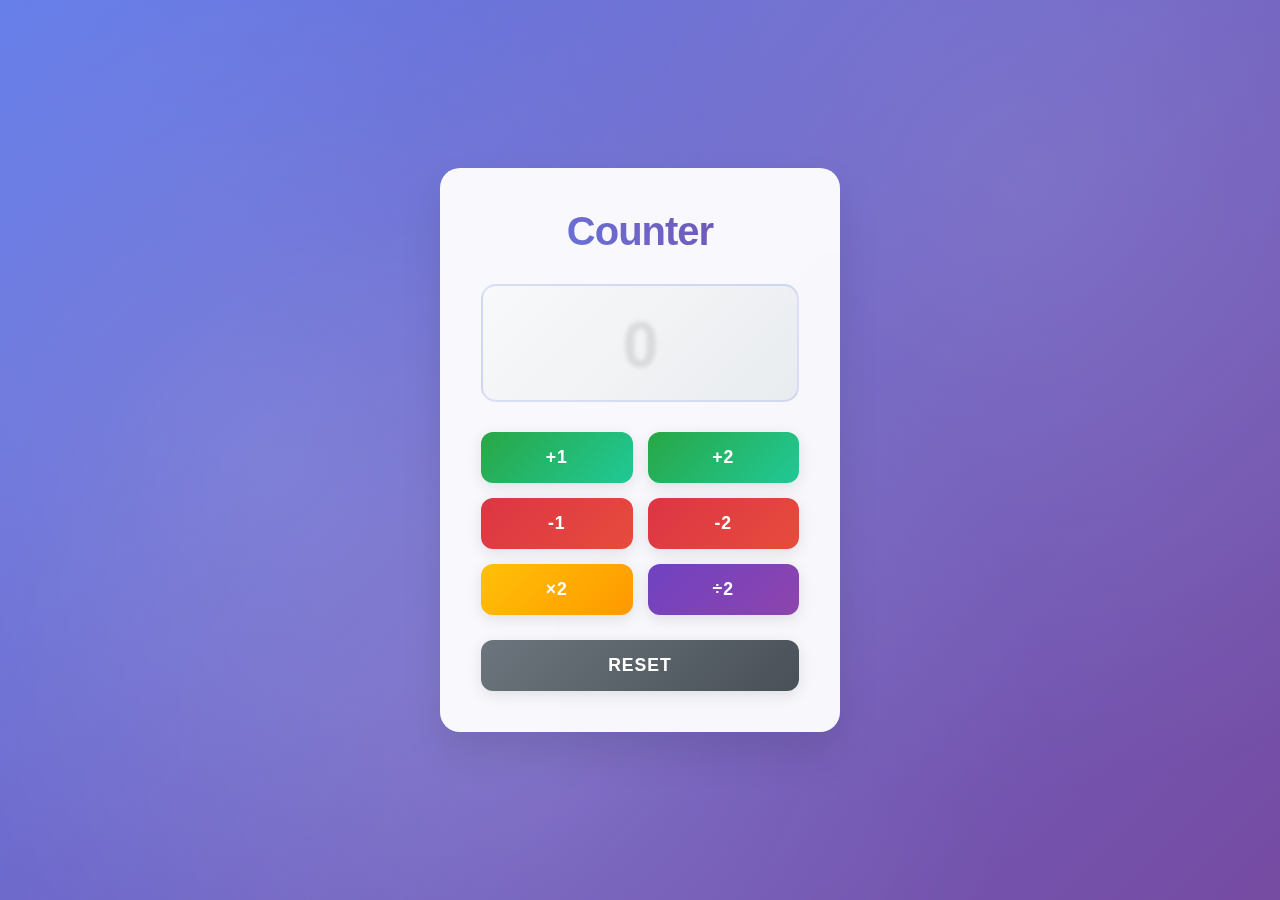
<file: index.html>
<!DOCTYPE html>
<html lang="en">
<head>
    <meta charset="UTF-8">
    <meta name="viewport" content="width=device-width, initial-scale=1.0">
    <title>Calculator</title>
    <link rel="stylesheet" href="styles.css">
</head>
<body>
    <div class="container">
        <h1>Counter</h1>
        <h1 id="counter">0</h1>
        
        <div class="button-container">
            <button id="INCREMENT1">+1</button>
            <button id="INCREMENT2">+2</button>
            <button id="DEC1">-1</button>
            <button id="DEC2">-2</button>
            <button id="MUL">×2</button>
            <button id="DIV">÷2</button>
            <button id="RESET">Reset</button>
        </div>
    </div>

    <script>
        let count = 0;

        function updateDisplay() {
            document.getElementById("counter").innerText = count;
        }

        function increment1() {
            count++;
            updateDisplay();
        }

        function increment2() {
            count += 2;
            updateDisplay();
        }

        function decrement1() {
            count--;
            updateDisplay();
        }

        function decrement2() {
            count -= 2;
            updateDisplay();
        }

        function multiply() {
            count = count * 2;
            updateDisplay();
        }

        function division() {
            count = count / 2;
            updateDisplay();
        }

        function reset() {
            count = 0;
            updateDisplay();
        }

        // Initialize display
        updateDisplay();

        // Event listeners
        document.getElementById('INCREMENT1').addEventListener('click', increment1);
        document.getElementById('INCREMENT2').addEventListener('click', increment2);
        document.getElementById('DEC1').addEventListener('click', decrement1);
        document.getElementById('DEC2').addEventListener('click', decrement2);
        document.getElementById('MUL').addEventListener('click', multiply);
        document.getElementById('DIV').addEventListener('click', division);
        document.getElementById('RESET').addEventListener('click', reset);
    </script>
</body>
</html>
</file>
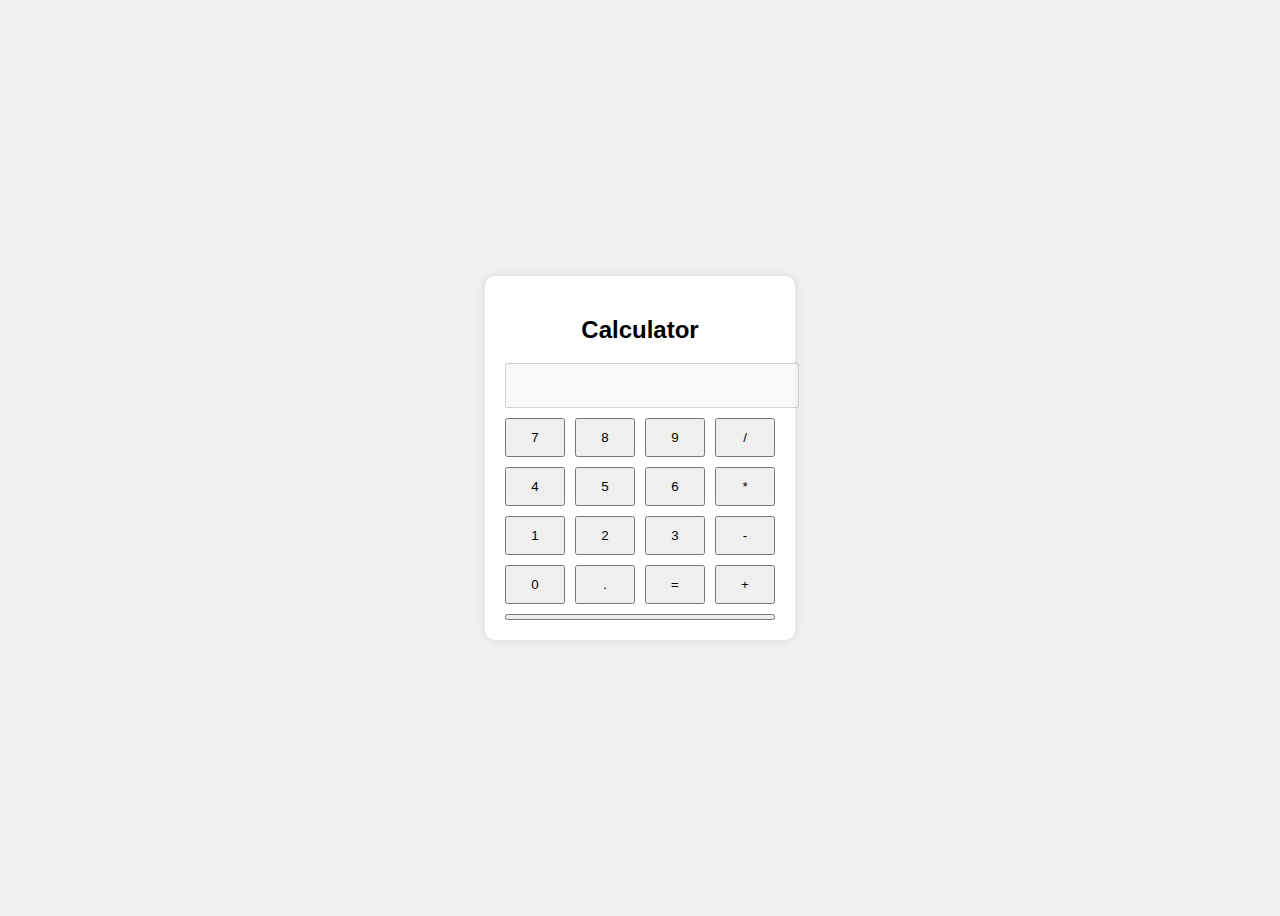
<file: calculator.html>
<!DOCTYPE html>
<html lang="en">
<head>
  <meta charset="UTF-8">
  <title>Basic Calculator</title>
</head>
<body style="display: flex; justify-content: center; align-items: center; height: 100vh; background: #f0f0f0; font-family: Arial, sans-serif;">

  <div style="background: white; padding: 20px; border-radius: 10px; box-shadow: 0 0 10px rgba(0,0,0,0.1);">
    <h2 style="text-align: center;">Calculator</h2>
    
    <input id="counter" type="text" style="width: 100%; padding: 10px; font-size: 18px; text-align: right; margin-bottom: 10px;" disabled>

    <div style="display: grid; grid-template-columns: repeat(4, 60px); gap: 10px; justify-content: center;">
      <button onclick="append('7')" style="padding: 10px;">7</button>
      <button onclick="append('8')" style="padding: 10px;">8</button>
      <button onclick="append('9')" style="padding: 10px;">9</button>
      <button onclick="append('/')" style="padding: 10px;">/</button>

      <button onclick="append('4')"style="padding: 10px;">4</button>
      <button onclick="append('5')"style="padding: 10px;">5</button>
      <button onclick="append('6')"style="padding: 10px;">6</button>
      <button onclick="append('*')"style="padding: 10px;">*</button>

      <button onclick="append('1')"style="padding: 10px;">1</button>
      <button onclick="append('2')"style="padding: 10px;">2</button>
      <button onclick="append('3')"style="padding: 10px;">3</button>
      <button onclick="append('-')"style="padding: 10px;">-</button>

      <button onclick="append('0')"style="padding: 10px;">0</button>
      <button onclick="append('.')"style="padding: 10px;">.</button>
      <button onclick="append('=')"style="padding: 10px;">=</button>
      <button onclick="append('+')" style="padding: 10px;">+</button>
      <button class="clear" style="grid-column: span 4;" onclick="cleardisplay()"></button>
    </div>
  </div>

</body>
</html>
</file>
<file: styles.css>
/* Modern Counter App Styles */
* {
    margin: 0;
    padding: 0;
    box-sizing: border-box;
}

body {
    font-family: 'Segoe UI', Tahoma, Geneva, Verdana, sans-serif;
    background: linear-gradient(135deg, #667eea 0%, #764ba2 100%);
    min-height: 100vh;
    display: flex;
    flex-direction: column;
    justify-content: center;
    align-items: center;
    color: #333;
    overflow: hidden;
}

/* Background Animation */
body::before {
    content: '';
    position: fixed;
    top: 0;
    left: 0;
    width: 100%;
    height: 100%;
    background: radial-gradient(circle at 20% 50%, rgba(255, 255, 255, 0.1) 0%, transparent 50%),
                radial-gradient(circle at 80% 20%, rgba(255, 255, 255, 0.1) 0%, transparent 50%),
                radial-gradient(circle at 40% 80%, rgba(255, 255, 255, 0.1) 0%, transparent 50%);
    animation: float 20s ease-in-out infinite;
    z-index: -1;
}

@keyframes float {
    0%, 100% { transform: translateY(0px); }
    50% { transform: translateY(-20px); }
}

/* Container */
.container {
    background: rgba(255, 255, 255, 0.95);
    backdrop-filter: blur(10px);
    border-radius: 20px;
    padding: 40px;
    box-shadow: 0 20px 40px rgba(0, 0, 0, 0.1);
    text-align: center;
    min-width: 300px;
    max-width: 400px;
    width: 90%;
    border: 1px solid rgba(255, 255, 255, 0.2);
}

/* Title */
h1 {
    font-size: 2.5rem;
    margin-bottom: 20px;
    background: linear-gradient(45deg, #667eea, #764ba2);
    -webkit-background-clip: text;
    -webkit-text-fill-color: transparent;
    background-clip: text;
    font-weight: 700;
    letter-spacing: -1px;
}

/* Counter Display */
#counter {
    font-size: 4rem;
    font-weight: 800;
    color: #2c3e50;
    margin: 30px 0;
    padding: 20px;
    background: linear-gradient(135deg, #f8f9fa 0%, #e9ecef 100%);
    border-radius: 15px;
    border: 2px solid rgba(102, 126, 234, 0.2);
    transition: all 0.3s ease;
    min-height: 100px;
    display: flex;
    align-items: center;
    justify-content: center;
    text-shadow: 0 2px 4px rgba(0, 0, 0, 0.1);
}

#counter:hover {
    transform: scale(1.05);
    box-shadow: 0 10px 20px rgba(102, 126, 234, 0.3);
}

/* Button Container */
.button-container {
    display: grid;
    grid-template-columns: repeat(2, 1fr);
    gap: 15px;
    margin-top: 30px;
}

/* Button Styles */
button {
    padding: 15px 20px;
    font-size: 1.1rem;
    font-weight: 600;
    border: none;
    border-radius: 12px;
    cursor: pointer;
    transition: all 0.3s ease;
    position: relative;
    overflow: hidden;
    text-transform: uppercase;
    letter-spacing: 1px;
    box-shadow: 0 4px 15px rgba(0, 0, 0, 0.1);
}

button::before {
    content: '';
    position: absolute;
    top: 0;
    left: -100%;
    width: 100%;
    height: 100%;
    background: linear-gradient(90deg, transparent, rgba(255, 255, 255, 0.3), transparent);
    transition: left 0.5s;
}

button:hover::before {
    left: 100%;
}

/* Increment Buttons */
#INCREMENT1, #INCREMENT2 {
    background: linear-gradient(135deg, #28a745 0%, #20c997 100%);
    color: white;
}

#INCREMENT1:hover, #INCREMENT2:hover {
    transform: translateY(-2px);
    box-shadow: 0 8px 25px rgba(40, 167, 69, 0.4);
}

/* Decrement Buttons */
#DEC1, #DEC2 {
    background: linear-gradient(135deg, #dc3545 0%, #e74c3c 100%);
    color: white;
}

#DEC1:hover, #DEC2:hover {
    transform: translateY(-2px);
    box-shadow: 0 8px 25px rgba(220, 53, 69, 0.4);
}

/* Multiply Button */
#MUL {
    background: linear-gradient(135deg, #ffc107 0%, #ff9800 100%);
    color: white;
}

#MUL:hover {
    transform: translateY(-2px);
    box-shadow: 0 8px 25px rgba(255, 193, 7, 0.4);
}

/* Division Button */
#DIV {
    background: linear-gradient(135deg, #6f42c1 0%, #8e44ad 100%);
    color: white;
}

#DIV:hover {
    transform: translateY(-2px);
    box-shadow: 0 8px 25px rgba(111, 66, 193, 0.4);
}

/* Reset Button */
#RESET {
    grid-column: span 2;
    background: linear-gradient(135deg, #6c757d 0%, #495057 100%);
    color: white;
    margin-top: 10px;
}

#RESET:hover {
    transform: translateY(-2px);
    box-shadow: 0 8px 25px rgba(108, 117, 125, 0.4);
}

/* Active States */
button:active {
    transform: translateY(1px);
    box-shadow: 0 2px 10px rgba(0, 0, 0, 0.2);
}

/* Responsive Design */
@media (max-width: 480px) {
    .container {
        padding: 25px;
        margin: 20px;
    }
    
    h1 {
        font-size: 2rem;
    }
    
    #counter {
        font-size: 3rem;
        padding: 15px;
    }
    
    button {
        padding: 12px 16px;
        font-size: 1rem;
    }
    
    .button-container {
        gap: 10px;
    }
}

/* Accessibility */
button:focus {
    outline: 3px solid rgba(102, 126, 234, 0.5);
    outline-offset: 2px;
}

/* Loading Animation */
@keyframes pulse {
    0%, 100% { opacity: 1; }
    50% { opacity: 0.7; }
}

.loading #counter {
    animation: pulse 1s infinite;
}

/* Success Animation */
@keyframes bounce {
    0%, 100% { transform: scale(1); }
    50% { transform: scale(1.1); }
}

.success #counter {
    animation: bounce 0.5s ease;
}
</file>
